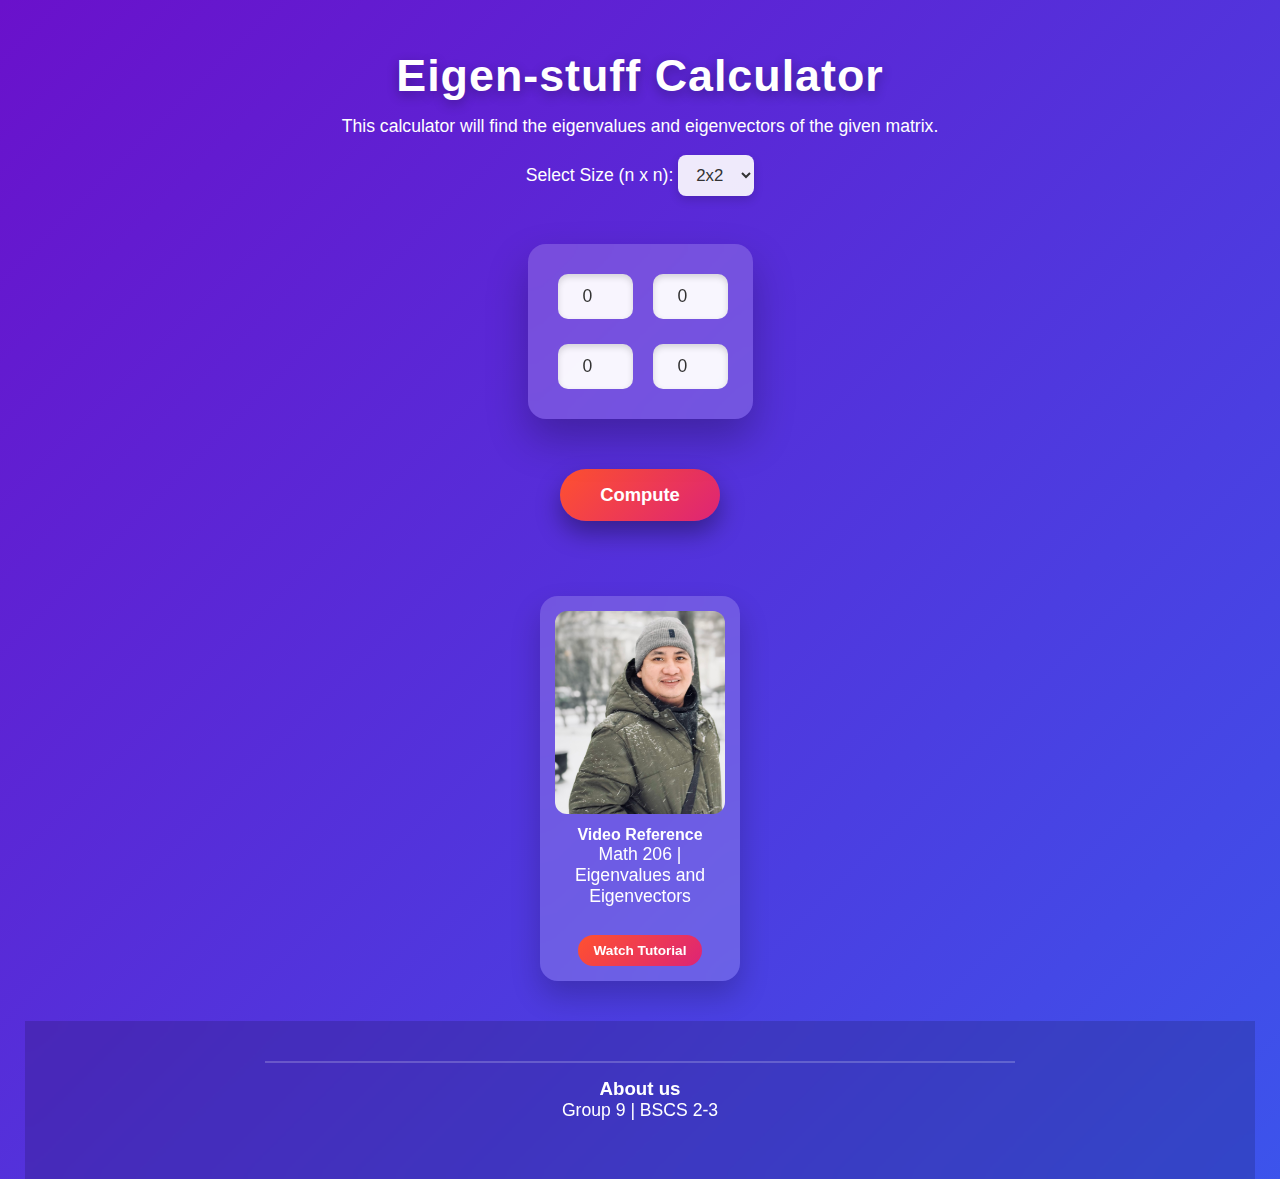
<file: index.html>
<!DOCTYPE html>
<html lang="en">
<head>
    <title>Eigenstuff Calculator</title>
    <link rel="stylesheet" href="/static/style.css">
    <meta charset="UTF-8">
    <meta name="viewport" content="width=device-width, initial-scale=1.0">
</head>
<body>
    <h2>Eigen-stuff Calculator</h2>
    <p>This calculator will find the eigenvalues and eigenvectors of the given matrix. </p>
    <p>Select Size (n x n): 
        <select id="size" onchange="createGrid()">
            <option value="2">2x2</option>
            <option value="3">3x3</option>
            <option value="4">4x4</option>
            <option value="5">5x5</option>
        </select>
    </p>

    <div id="matrix-container" class="matrix-grid"></div>
    <button onclick="calculate()">Compute</button>

    <div id="results"></div>

    <script>
        function createGrid() {
            const size = document.getElementById('size').value;
            const container = document.getElementById('matrix-container');
            container.innerHTML = '';
            container.style.gridTemplateColumns = `repeat(${size}, 70px)`;
            
            for (let i = 0; i < size * size; i++) {
                const input = document.createElement('input');
                input.type = 'number';
                input.value = '0';
                input.step = "any";
                input.className = 'matrix-input';
                container.appendChild(input);
            }
        }

        async function calculate() {
            const size = parseInt(document.getElementById('size').value);
            const inputs = document.querySelectorAll('.matrix-input');
            const matrix = [];
            
            for (let i = 0; i < size; i++) {
                const row = [];
                for (let j = 0; j < size; j++) {
                    row.push(parseFloat(inputs[i * size + j].value) || 0);
                }
                matrix.push(row);
            }

            try {
                const response = await fetch('/compute', { 
                    method: 'POST',
                    headers: { 'Content-Type': 'application/json' },
                    body: JSON.stringify({ matrix })
                });
                
                const data = await response.json();
                if (data.error) throw new Error(data.error);
                
                displayResults(data.results);
            } catch (err) {
                alert("Error: " + err.message);
            }
        }

        function displayResults(results) {
            const div = document.getElementById('results');
            div.innerHTML = '<h3>Results:</h3>';
            results.forEach((item, index) => {
                div.innerHTML += `
                    <div class="result-item">
                        <strong>Eigenvalue (λ${index + 1}):</strong> ${item.eigenvalue} <br>
                        <strong>Basis Vector:</strong> [${item.eigenvector.join(', ')}]
                    </div>`;
            });
        }

        // Initialize grid on load
        window.addEventListener('DOMContentLoaded', createGrid);
    </script>

    <div class="reference-card">
    <img src="/static/jp.jpg" alt="Linear Algebra Professor">
    <h4>Video Reference</h4>
    <p>Math 206 | Eigenvalues and Eigenvectors</p>
    <a href="https://youtu.be/ElUQ6I8eDj4" target="_blank">
        Watch Tutorial
    </a>
    </div>

     <!-- added -->
    <footer id="footer">
        <div class ="footer-content">
            <div class ="footerBox">
                <h3>About us</h3>
                <p>
                    Group 9 | BSCS 2-3
                </p>
            </div>
    </footer>
</body>
</html>
</file>
<file: static/style.css>
/* 1. RESET & BASE STYLES */
* { 
    box-sizing: border-box; 
    margin: 0; 
    padding: 0; 
} 

body { 
    /* THE FIX: min-height + flex column allows the footer to be pushed down */
    min-height: 100vh; 
    display: flex; 
    flex-direction: column; 
    align-items: center; 
    justify-content: flex-start; 
    
    font-family: "Poppins", "Segoe UI", sans-serif; 
    background: linear-gradient(135deg, #6a11cb, #2575fc, #ff6ec4); 
    background-size: 300% 300%; 
    animation: gradientMove 10s ease infinite; 
    color: white; 
    padding: 50px 25px 0 25px; /* Bottom padding is now handled by the footer margin */
} 

@keyframes gradientMove { 
    0% { background-position: 0% 50%; } 
    50% { background-position: 100% 50%; } 
    100% { background-position: 0% 50%; } 
} 

/* 2. TYPOGRAPHY */
h2 { 
    font-size: 2.8rem; 
    margin-bottom: 15px; 
    letter-spacing: 1px; 
    text-shadow: 0 4px 12px rgba(0,0,0,0.3); 
    transition: all 0.3s ease;
} 

h2:hover { 
    transform: scale(1.08); 
    color: #ff6ec4;  
} 

p { 
    margin-bottom: 18px; 
    font-size: 1.1rem; 
} 

/* 3. INPUTS & CONTROLS */
select { 
    padding: 10px 14px; 
    border-radius: 8px; 
    border: none; 
    outline: none; 
    font-size: 1.05rem; 
    background: rgba(255, 255, 255, 0.9); 
    color: #333; 
    box-shadow: 0 4px 10px rgba(0,0,0,0.15); 
    transition: transform 0.2s ease; 
} 

select:hover { 
    transform: scale(1.05); 
} 

.matrix-grid { 
    display: grid; 
    gap: 25px; 
    margin: 30px auto; 
    padding: 30px;
    background: rgba(255, 255, 255, 0.18); 
    backdrop-filter: blur(12px); 
    border-radius: 18px; 
    box-shadow: 0 20px 40px rgba(0,0,0,0.25); 
    animation: fadeIn 0.8s ease; 
} 

input { 
    width: 75px; 
    padding: 12px; 
    text-align: center; 
    font-size: 1.1rem; 
    border-radius: 10px; 
    border: none; 
    outline: none; 
    background: rgba(255, 255, 255, 0.95); 
    color: #333; 
    box-shadow: inset 0 3px 6px rgba(0,0,0,0.15); 
    transition: all 0.25s ease; 
} 

input:focus { 
    transform: scale(1.1); 
    box-shadow: 0 0 12px rgba(255, 110, 196, 0.8); 
} 

/* 4. BUTTONS */
button { 
    margin-top: 20px; 
    padding: 15px 40px; 
    font-size: 1.15rem; 
    font-weight: bold; 
    border-radius: 30px; 
    border: none; 
    cursor: pointer; 
    color: #fff; 
    background: linear-gradient(135deg, #ff512f, #dd2476); 
    box-shadow: 0 12px 25px rgba(0,0,0,0.35); 
    transition: all 0.3s ease; 
} 

button:hover { 
    transform: translateY(-3px) scale(1.05); 
    box-shadow: 0 18px 35px rgba(0,0,0,0.45); 
} 

/* 5. RESULTS SECTION */
#results { 
    width: 100%; 
    max-width: 750px; 
    margin-top: 35px; 
    text-align: center; 
} 

.result-item { 
    background: rgba(255, 255, 255, 0.92); 
    color: #333; 
    padding: 22px; 
    margin-top: 18px; 
    border-radius: 14px; 
    border-left: 6px solid #ff6ec4; 
    box-shadow: 0 12px 25px rgba(0,0,0,0.2); 
    animation: slideUp 0.6s ease; 
    font-size: 1.05rem;
} 

/* 6. FOOTER - THE FIX IS HERE */
#footer { 
    margin-top: auto; /* Pushes the footer to the bottom of the flex container */
    width: 100%; 
    text-align: center; 
    padding: 40px 15px; 
    background: rgba(0, 0, 0, 0.15); 
    backdrop-filter: blur(10px); 
} 

.footerBox { 
    max-width: 750px; 
    margin: 0 auto; 
    padding-top: 15px; 
    border-top: 2px solid rgba(255, 255, 255, 0.2); 
} 

/* 7. REFERENCE CARD */
.reference-card { 
    margin: 40px 0; /* Changed from fixed to flow with the page */
    width: 200px; 
    background: rgba(255, 255, 255, 0.18); 
    backdrop-filter: blur(12px); 
    border-radius: 18px; 
    padding: 15px; 
    text-align: center; 
    box-shadow: 0 15px 30px rgba(0,0,0,0.2); 
} 

.reference-card img { 
    width: 100%; 
    border-radius: 12px; 
    margin-bottom: 8px; 
} 

.reference-card a { 
    display: inline-block; 
    margin-top: 10px;
    padding: 8px 16px; 
    border-radius: 20px; 
    background: linear-gradient(135deg, #ff512f, #dd2476); 
    color: white; 
    text-decoration: none; 
    font-weight: bold; 
    font-size: 0.85rem;
}

/* 8. ANIMATIONS */
@keyframes fadeIn { 
    from { opacity: 0; transform: scale(0.95); } 
    to { opacity: 1; transform: scale(1); } 
} 

@keyframes slideUp { 
    from { opacity: 0; transform: translateY(20px); } 
    to { opacity: 1; transform: translateY(0); } 
}
</file>
